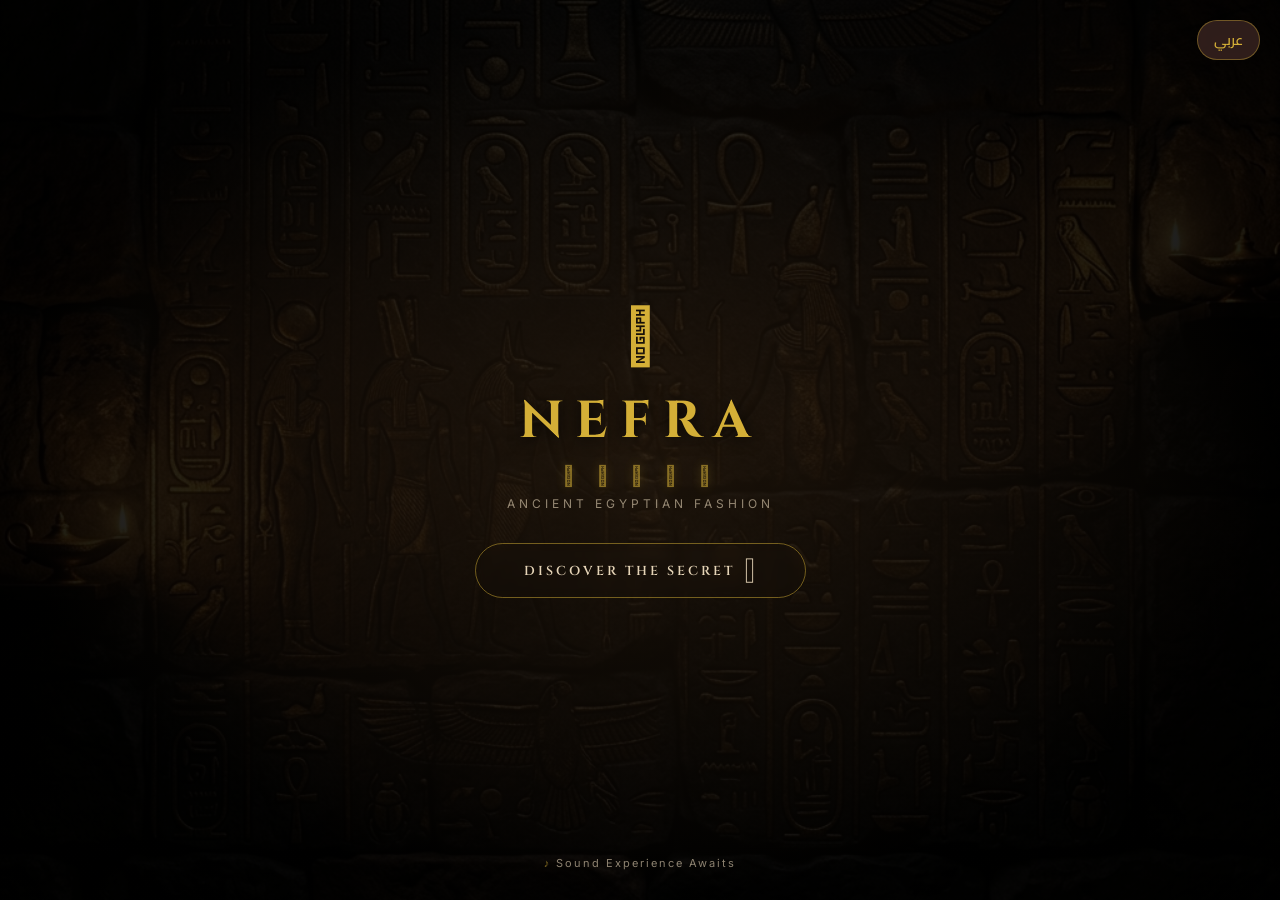
<file: index.html>
<!DOCTYPE html>
<html lang="en" dir="ltr">

<head>
    <meta charset="UTF-8">
    <meta name="viewport" content="width=device-width, initial-scale=1.0">
    <title>NEFRA | Ancient Egyptian Fashion</title>
    <meta name="description" content="NEFRA Linktree - Ancient Egyptian Fashion Brand">
    <link
        href="https://fonts.googleapis.com/css2?family=Cairo:wght@400;700&family=Cinzel:wght@400;700&family=Inter:wght@300;400;600&display=swap"
        rel="stylesheet">
    <link rel="stylesheet" href="styles.css">
</head>

<body>
    <!-- ===== SPLASH SCREEN ===== -->
    <div class="splash-screen" id="splash-screen">
        <div class="splash-bg"></div>
        <div class="splash-hieroglyphs">
            <span>𓀀</span><span>𓁀</span><span>𓂀</span><span>𓃀</span><span>𓄀</span>
            <span>𓅀</span><span>𓆀</span><span>𓇀</span><span>𓈀</span><span>𓉀</span>
            <span>𓊀</span><span>𓋀</span><span>𓌀</span><span>𓍀</span><span>𓎀</span>
        </div>
        <div class="splash-content">
            <div class="splash-ankh">𓋹</div>
            <h1 class="splash-logo">NEFRA</h1>
            <p class="splash-hieroglyphic">𓈖 𓇋 𓆑 𓂋 𓄿</p>
            <p class="splash-tagline" id="splash-tagline">Ancient Egyptian Fashion</p>
            <button class="splash-enter-btn" id="enter-btn" onclick="enterSite()">
                <span class="enter-text" id="splash-enter-text">DISCOVER THE SECRET</span>
                <span class="enter-icon">𓂧</span>
            </button>
        </div>
        <div class="splash-footer-hint">
            <span class="splash-sound-icon">♪</span> <span id="splash-sound-text">Sound Experience Awaits</span>
        </div>
    </div>

    <!-- ===== MAIN SITE ===== -->
    <div class="background-overlay"></div>

    <!-- Top Controls (Global) -->
    <div class="top-controls">
        <button id="lang-toggle-btn" onclick="toggleLanguage()">عربي</button>
        <button id="music-toggle-btn" onclick="toggleMusic()" title="Toggle Music" style="display: none;">
            <span class="music-icon" id="music-icon">𓂀</span>
            <span class="music-waves" id="music-waves">
                <span class="wave"></span>
                <span class="wave"></span>
                <span class="wave"></span>
            </span>
        </button>
    </div>

    <div class="container" id="main-container">



        <header class="profile">
            <div class="logo-container">
                <img src="logo.jpeg" alt="NEFRA Logo" class="logo-image">
            </div>
            <h1 class="brand-name">NEFRA</h1>
            <p class="hieroglyphic-name">𓈖 𓇋 𓆑 𓂋 𓄿</p>
            <p class="brand-tagline" id="tagline">
                <span id="tagline-text">From the banks of the Nile to your wardrobe. Unleash your inner deity with
                    NEFRA.</span>
                <span class="ankh-symbol">𓋹</span>
            </p>
        </header>

        <main class="links">
            <a href="https://www.instagram.com/nefra222/" target="_blank" class="link-btn">
                <span class="icon">
                    <svg viewBox="0 0 24 24" width="24" height="24" stroke="currentColor" stroke-width="2" fill="none"
                        stroke-linecap="round" stroke-linejoin="round">
                        <rect x="2" y="2" width="20" height="20" rx="5" ry="5"></rect>
                        <path d="M16 11.37A4 4 0 1 1 12.63 8 4 4 0 0 1 16 11.37z"></path>
                        <line x1="17.5" y1="6.5" x2="17.51" y2="6.5"></line>
                    </svg>
                </span>
                <span class="link-text" id="ig-text">Instagram</span>
            </a>

            <a href="https://www.tiktok.com/@nefra_7" target="_blank" class="link-btn">
                <span class="icon">
                    <svg viewBox="0 0 24 24" width="24" height="24" stroke="currentColor" stroke-width="2" fill="none"
                        stroke-linecap="round" stroke-linejoin="round">
                        <path d="M9 12a4 4 0 1 0 4 4V4a5 5 0 0 0 5 5"></path>
                    </svg>
                </span>
                <span class="link-text" id="tt-text">TikTok</span>
            </a>
        </main>

        <footer class="footer">
            <p>&copy; <span id="year"></span> <span id="footer-text">NEFRA. All Rights Reserved.</span></p>
        </footer>
    </div>

    <script>
        document.getElementById('year').textContent = new Date().getFullYear();

        /* ===== SPLASH SCREEN LOGIC ===== */
        function enterSite() {
            const splash = document.getElementById('splash-screen');
            splash.classList.add('fade-out');

            // Show the music toggle button
            document.getElementById('music-toggle-btn').style.display = 'flex';

            startMusic();
            setTimeout(() => {
                splash.style.display = 'none';
            }, 1000);
        }

        /* ===== LANGUAGE TOGGLE ===== */
        const translations = {
            en: {
                tagline: "From the banks of the Nile to your wardrobe. Unleash your inner deity with NEFRA.",
                ig: "Instagram",
                tt: "TikTok",
                footer: "NEFRA. All Rights Reserved.",
                btn: "عربي",
                dir: "ltr",
                font: "'Inter', sans-serif",
                splashTagline: "Ancient Egyptian Fashion",
                splashEnter: "DISCOVER THE SECRET",
                splashSound: "Sound Experience Awaits"
            },
            ar: {
                tagline: "من ضفاف النيل إلى خزانة ملابسك. أطلق العنان للإله الذي بداخلك مع نيفرا.",
                ig: "انستجرام",
                tt: "تيك توك",
                footer: "نيفرا. جميع الحقوق محفوظة.",
                btn: "English",
                dir: "rtl",
                font: "'Cairo', sans-serif",
                splashTagline: "أزياء مصرية قديمة",
                splashEnter: "اكتشف السر",
                splashSound: "تجربة صوتية في انتظارك"
            }
        };

        let currentLang = 'en';

        function toggleLanguage() {
            currentLang = currentLang === 'en' ? 'ar' : 'en';
            const t = translations[currentLang];

            document.documentElement.lang = currentLang;
            document.body.style.fontFamily = t.font;

            if (currentLang === 'ar') {
                document.body.classList.add('lang-ar');
            } else {
                document.body.classList.remove('lang-ar');
            }

            document.getElementById('tagline-text').textContent = t.tagline;
            document.getElementById('ig-text').textContent = t.ig;
            document.getElementById('tt-text').textContent = t.tt;
            document.getElementById('footer-text').textContent = t.footer;
            document.getElementById('lang-toggle-btn').textContent = t.btn;

            const splashTagline = document.getElementById('splash-tagline');
            if (splashTagline) splashTagline.textContent = t.splashTagline;
            const splashEnter = document.getElementById('splash-enter-text');
            if (splashEnter) splashEnter.textContent = t.splashEnter;
            const splashSound = document.getElementById('splash-sound-text');
            if (splashSound) splashSound.textContent = t.splashSound;
        }

        /* ===== MUSIC PLAYER ===== */
        const audio = new Audio('music.mp3');
        audio.loop = true;
        audio.volume = 0.5;
        let musicPlaying = false;

        function startMusic() {
            audio.play().then(() => {
                musicPlaying = true;
                updateMusicUI(true);
            }).catch(() => { });
        }

        function stopMusic() {
            audio.pause();
            musicPlaying = false;
            updateMusicUI(false);
        }

        function toggleMusic() {
            if (musicPlaying) {
                stopMusic();
            } else {
                startMusic();
            }
        }

        function updateMusicUI(playing) {
            const btn = document.getElementById('music-toggle-btn');
            const waves = document.getElementById('music-waves');
            if (playing) {
                btn.classList.add('playing');
                waves.classList.add('active');
            } else {
                btn.classList.remove('playing');
                waves.classList.remove('active');
            }
        }
    </script>
</body>

</html>
</file>
<file: styles.css>
:root {
    --gold: #D4AF37;
    --gold-dark: #AA8B2C;
    --dark-blue: #000000; /* Black background base */
    --dark-blue-light: #3E2723; /* Dark Brown for hover states */
    --sand: #E6D5B8;
    --glass-bg: rgba(62, 39, 35, 0.75); /* Dark Brown glass */
    --glass-border: rgba(212, 175, 55, 0.4);
}

* {
    margin: 0;
    padding: 0;
    box-sizing: border-box;
}

body {
    font-family: 'Inter', sans-serif;
    color: var(--sand);
    min-height: 100vh;
    display: flex;
    justify-content: center;
    align-items: center;
    background-color: var(--dark-blue);
    background-image: url('bg_brown.png');
    background-size: cover;
    background-position: center;
    background-attachment: fixed;
    position: relative;
    overflow-x: hidden;
}

/* Dark overlay to make the content pop against the busy hieroglyphic background */
.background-overlay {
    position: absolute;
    top: 0;
    left: 0;
    width: 100%;
    height: 100%;
    background: rgba(0, 0, 0, 0.47); /* لاير شفافة رمادية (رصاصي) */
    z-index: 1;
}

.container {
    position: relative;
    z-index: 2;
    width: 100%;
    max-width: 480px;
    padding: 40px 20px;
    display: flex;
    flex-direction: column;
    align-items: center;
    justify-content: center;
    min-height: 100vh;
}

.profile {
    text-align: center;
    margin-bottom: 40px;
    animation: fadeInDown 1s ease-out forwards;
}

.logo-container {
    width: 120px;
    height: 120px;
    margin: 0 auto 20px;
    border-radius: 50%;
    background: linear-gradient(135deg, var(--gold), var(--gold-dark));
    padding: 3px;
    box-shadow: 0 0 20px rgba(212, 175, 55, 0.4);
    animation: pulseGlow 3s infinite alternate;
}

.logo-image {
    width: 100%;
    height: 100%;
    border-radius: 50%;
    object-fit: cover;
}

.brand-name {
    font-family: 'Cinzel', serif;
    font-size: 36px;
    font-weight: 700;
    color: var(--gold);
    letter-spacing: 4px;
    margin-bottom: 2px;
    text-shadow: 0 2px 10px rgba(0,0,0,0.5);
}

.hieroglyphic-name {
    font-size: 22px;
    color: var(--gold);
    letter-spacing: 6px;
    margin-bottom: 10px;
    opacity: 0.85;
    text-shadow: 0 0 12px rgba(212, 175, 55, 0.6), 0 2px 6px rgba(0,0,0,0.4);
    animation: hieroglyphFade 2s ease-out forwards, textPulseGlow 2.5s ease-in-out 2s infinite alternate;
}

@keyframes hieroglyphFade {
    from { opacity: 0; letter-spacing: 12px; }
    to { opacity: 0.85; letter-spacing: 6px; }
}

.brand-tagline {
    font-size: 14px;
    color: var(--sand);
    opacity: 0.8;
    letter-spacing: 2px;
    text-transform: uppercase;
}

.links {
    width: 100%;
    display: flex;
    flex-direction: column;
    gap: 20px;
}

.link-btn {
    display: flex;
    align-items: center;
    justify-content: center;
    position: relative;
    padding: 18px 24px;
    text-decoration: none;
    color: var(--gold);
    font-family: 'Cinzel', serif;
    font-weight: 600;
    font-size: 18px;
    letter-spacing: 2px;
    background: var(--glass-bg);
    border: 1px solid var(--glass-border);
    border-radius: 12px;
    backdrop-filter: blur(10px);
    -webkit-backdrop-filter: blur(10px);
    box-shadow: 0 8px 32px rgba(0, 0, 0, 0.3);
    transition: all 0.3s cubic-bezier(0.25, 0.8, 0.25, 1);
    opacity: 0;
    transform: translateY(20px);
    animation: fadeInUp 0.6s ease-out forwards;
}

.link-btn:nth-child(1) { animation-delay: 0.3s; }
.link-btn:nth-child(2) { animation-delay: 0.5s; }

.link-btn .icon {
    position: absolute;
    left: 24px;
    display: flex;
    align-items: center;
    color: var(--gold);
    transition: all 0.3s ease;
}

.link-btn:hover {
    transform: translateY(-5px);
    background: var(--dark-blue-light);
    border-color: var(--gold);
    box-shadow: 0 15px 35px rgba(212, 175, 55, 0.2), 0 0 15px rgba(212, 175, 55, 0.1) inset;
    color: #fff;
}

.link-btn:hover .icon {
    transform: scale(1.1) rotate(5deg);
    color: #fff;
}

.footer {
    margin-top: 40px;
    font-size: 12px;
    opacity: 0.6;
    letter-spacing: 1px;
    text-align: center;
    animation: fadeIn 1s ease-out 1s forwards;
    opacity: 0;
}

/* Animations */
@keyframes fadeInDown {
    from { opacity: 0; transform: translateY(-30px); }
    to { opacity: 1; transform: translateY(0); }
}

@keyframes fadeInUp {
    from { opacity: 0; transform: translateY(20px); }
    to { opacity: 1; transform: translateY(0); }
}

@keyframes fadeIn {
    from { opacity: 0; }
    to { opacity: 0.6; }
}

@keyframes pulseGlow {
    from { box-shadow: 0 0 10px rgba(212, 175, 55, 0.2); }
    to { box-shadow: 0 0 25px rgba(212, 175, 55, 0.6); }
}

/* Top Controls */
.top-controls {
    position: fixed;
    top: 20px;
    right: 20px;
    z-index: 10000;
    display: flex;
    align-items: center;
    gap: 12px;
}

#lang-toggle-btn {
    background: var(--glass-bg);
    border: 1px solid var(--glass-border);
    color: var(--gold);
    font-family: 'Cairo', 'Inter', sans-serif;
    font-size: 14px;
    padding: 6px 16px;
    border-radius: 20px;
    cursor: pointer;
    backdrop-filter: blur(10px);
    transition: all 0.3s ease;
    font-weight: 600;
}

#lang-toggle-btn:hover {
    background: var(--gold);
    color: var(--dark-blue);
    box-shadow: 0 0 10px rgba(212, 175, 55, 0.5);
}

/* Ankh Symbol */
.ankh-symbol {
    font-size: 1.4em;
    color: var(--gold);
    display: inline-block;
    vertical-align: middle;
    margin-left: 5px;
    margin-right: 5px;
    animation: textPulseGlow 1.5s ease-in-out infinite alternate;
}

@keyframes textPulseGlow {
    from { 
        text-shadow: 0 0 5px rgba(212, 175, 55, 0.5); 
        color: var(--gold);
        transform: scale(1);
    }
    to { 
        text-shadow: 
            0 0 10px rgba(255, 255, 255, 0.9), 
            0 0 20px rgba(255, 215, 0, 1), 
            0 0 30px rgba(212, 175, 55, 0.8); 
        color: #fffde7; /* ساطع جداً يميل للأبيض */
        transform: scale(1.15);
    }
}

/* Music Toggle Button */

#music-toggle-btn {
    display: flex;
    align-items: center;
    gap: 6px;
    background: var(--glass-bg);
    border: 1px solid var(--glass-border);
    color: var(--gold);
    font-size: 18px;
    padding: 10px 14px;
    border-radius: 50px;
    cursor: pointer;
    backdrop-filter: blur(10px);
    -webkit-backdrop-filter: blur(10px);
    transition: all 0.4s cubic-bezier(0.25, 0.8, 0.25, 1);
    box-shadow: 0 4px 20px rgba(0, 0, 0, 0.3);
    animation: fadeInUp 0.6s ease-out 1.2s both;
}

#music-toggle-btn:hover {
    background: rgba(212, 175, 55, 0.15);
    border-color: var(--gold);
    box-shadow: 0 0 20px rgba(212, 175, 55, 0.3), 0 4px 20px rgba(0, 0, 0, 0.3);
    transform: translateY(-2px);
}

#music-toggle-btn.playing {
    border-color: var(--gold);
    box-shadow: 0 0 15px rgba(212, 175, 55, 0.25);
}

.music-icon {
    font-size: 20px;
    line-height: 1;
    transition: transform 0.3s ease;
}

#music-toggle-btn:hover .music-icon {
    transform: scale(1.15);
}

.music-waves {
    display: flex;
    align-items: flex-end;
    gap: 2px;
    height: 16px;
    padding-left: 2px;
}

.music-waves .wave {
    display: block;
    width: 3px;
    height: 4px;
    background: var(--gold);
    border-radius: 2px;
    transition: height 0.3s ease;
}

.music-waves .wave:nth-child(1) { height: 4px; }
.music-waves .wave:nth-child(2) { height: 7px; }
.music-waves .wave:nth-child(3) { height: 4px; }

.music-waves.active .wave {
    animation: soundWave 0.8s ease-in-out infinite alternate;
}

.music-waves.active .wave:nth-child(1) { animation-delay: 0s; }
.music-waves.active .wave:nth-child(2) { animation-delay: 0.2s; }
.music-waves.active .wave:nth-child(3) { animation-delay: 0.4s; }

@keyframes soundWave {
    0%   { height: 4px; }
    50%  { height: 14px; }
    100% { height: 6px; }
}

/* ===== SPLASH SCREEN ===== */
.splash-screen {
    position: fixed;
    top: 0;
    left: 0;
    width: 100%;
    height: 100%;
    z-index: 9999;
    display: flex;
    flex-direction: column;
    align-items: center;
    justify-content: center;
    transition: opacity 0.8s ease, transform 0.8s ease;
}

.splash-screen.fade-out {
    opacity: 0;
    transform: scale(1.05);
    pointer-events: none;
}

.splash-bg {
    position: absolute;
    top: 0;
    left: 0;
    width: 100%;
    height: 100%;
    background: 
        radial-gradient(ellipse at center, rgba(30, 20, 10, 0.899) 0%, rgba(0, 0, 0, 0.877) 70%),
        url('bg_brown.png');
    background-size: cover;
    background-position: center;
    z-index: -1;
}

.splash-hieroglyphs {
    position: absolute;
    top: 0;
    left: 0;
    width: 100%;
    height: 100%;
    overflow: hidden;
    z-index: 0;
    pointer-events: none;
}

.splash-hieroglyphs span {
    position: absolute;
    color: var(--gold);
    opacity: 0;
    font-size: 28px;
    animation: floatHiero 5s ease-in-out infinite;
    filter: brightness(1.5);
}

.splash-hieroglyphs span:nth-child(1)  { left: 5%;  top: 10%; animation-delay: 0s; font-size: 24px; }
.splash-hieroglyphs span:nth-child(2)  { left: 15%; top: 75%; animation-delay: 0.6s; font-size: 20px; }
.splash-hieroglyphs span:nth-child(3)  { left: 25%; top: 30%; animation-delay: 1.2s; font-size: 32px; }
.splash-hieroglyphs span:nth-child(4)  { left: 35%; top: 85%; animation-delay: 1.8s; font-size: 18px; }
.splash-hieroglyphs span:nth-child(5)  { left: 48%; top: 5%;  animation-delay: 2.4s; font-size: 26px; }
.splash-hieroglyphs span:nth-child(6)  { left: 55%; top: 65%; animation-delay: 3.0s; font-size: 22px; }
.splash-hieroglyphs span:nth-child(7)  { left: 65%; top: 20%; animation-delay: 3.6s; font-size: 30px; }
.splash-hieroglyphs span:nth-child(8)  { left: 75%; top: 80%; animation-delay: 4.2s; font-size: 20px; }
.splash-hieroglyphs span:nth-child(9)  { left: 82%; top: 40%; animation-delay: 4.8s; font-size: 28px; }
.splash-hieroglyphs span:nth-child(10) { left: 90%; top: 15%; animation-delay: 5.4s; font-size: 24px; }
.splash-hieroglyphs span:nth-child(11) { left: 10%; top: 50%; animation-delay: 0.3s; font-size: 26px; }
.splash-hieroglyphs span:nth-child(12) { left: 40%; top: 45%; animation-delay: 2.1s; font-size: 20px; }
.splash-hieroglyphs span:nth-child(13) { left: 70%; top: 55%; animation-delay: 3.3s; font-size: 22px; }
.splash-hieroglyphs span:nth-child(14) { left: 88%; top: 70%; animation-delay: 4.5s; font-size: 18px; }
.splash-hieroglyphs span:nth-child(15) { left: 50%; top: 90%; animation-delay: 5.7s; font-size: 24px; }

@keyframes floatHiero {
    0%   { opacity: 0; transform: translateY(0) scale(0.8); text-shadow: none; }
    20%  { opacity: 0.5; text-shadow: 0 0 8px rgba(212, 175, 55, 0.6), 0 0 20px rgba(255, 215, 0, 0.3); }
    50%  { opacity: 0.6; transform: translateY(-20px) scale(1); text-shadow: 0 0 12px rgba(255, 215, 0, 0.8), 0 0 30px rgba(212, 175, 55, 0.5), 0 0 50px rgba(212, 175, 55, 0.2); }
    80%  { opacity: 0.45; text-shadow: 0 0 8px rgba(212, 175, 55, 0.6), 0 0 20px rgba(255, 215, 0, 0.3); }
    100% { opacity: 0; transform: translateY(-40px) scale(0.8); text-shadow: none; }
}

.splash-content {
    position: relative;
    z-index: 2;
    text-align: center;
    display: flex;
    flex-direction: column;
    align-items: center;
    gap: 8px;
}

.splash-ankh {
    font-size: 56px;
    color: var(--gold);
    animation: ankhGlow 2.5s ease-in-out infinite alternate;
    margin-bottom: 8px;
}

@keyframes ankhGlow {
    from {
        text-shadow: 0 0 10px rgba(212, 175, 55, 0.3);
        transform: scale(1);
        filter: brightness(1);
    }
    to {
        text-shadow:
            0 0 15px rgba(255, 215, 0, 0.6),
            0 0 30px rgba(212, 175, 55, 0.4),
            0 0 60px rgba(212, 175, 55, 0.2);
        transform: scale(1.08);
        filter: brightness(1.2);
    }
}

.splash-logo {
    font-family: 'Cinzel', serif;
    font-size: 52px;
    font-weight: 700;
    color: var(--gold);
    letter-spacing: 12px;
    text-shadow: 0 2px 15px rgba(0, 0, 0, 0.7);
    animation: fadeInDown 1.2s ease-out;
}

.splash-hieroglyphic {
    font-size: 20px;
    color: var(--gold);
    letter-spacing: 8px;
    opacity: 0.7;
    text-shadow: 0 0 10px rgba(212, 175, 55, 0.4);
    animation: fadeIn 2s ease-out 0.5s both;
}

.splash-tagline {
    font-family: 'Inter', sans-serif;
    font-size: 12px;
    color: var(--sand);
    letter-spacing: 4px;
    text-transform: uppercase;
    opacity: 0.5;
    margin-bottom: 24px;
    animation: fadeIn 2s ease-out 0.8s both;
}

.splash-enter-btn {
    display: flex;
    align-items: center;
    justify-content: center;
    min-width: 260px;
    gap: 10px;
    padding: 14px 48px;
    background: transparent;
    border: 1px solid rgba(212, 175, 55, 0.5);
    color: var(--sand);
    font-family: 'Cinzel', serif;
    font-size: 13px;
    font-weight: 600;
    letter-spacing: 3px;
    border-radius: 50px;
    cursor: pointer;
    transition: all 0.4s cubic-bezier(0.25, 0.8, 0.25, 1);
    animation: fadeInUp 1s ease-out 1.2s both, btnPulse 3s ease-in-out 2.5s infinite;
    text-transform: uppercase;
    backdrop-filter: blur(5px);
}

.splash-enter-btn:hover {
    background: rgba(212, 175, 55, 0.12);
    border-color: var(--gold);
    color: var(--gold);
    box-shadow: 0 0 30px rgba(212, 175, 55, 0.2), 0 0 60px rgba(212, 175, 55, 0.1);
    transform: translateY(-3px);
    letter-spacing: 5px;
}

.enter-icon {
    font-size: 18px;
    transition: transform 0.3s ease;
}

.splash-enter-btn:hover .enter-icon {
    transform: translateX(4px);
}

@keyframes btnPulse {
    0%, 100% { box-shadow: 0 0 0 0 rgba(212, 175, 55, 0); }
    50%      { box-shadow: 0 0 20px 4px rgba(212, 175, 55, 0.15); }
}

.splash-footer-hint {
    position: absolute;
    bottom: 30px;
    left: 0;
    width: 100%;
    text-align: center;
    z-index: 2;
    font-family: 'Inter', sans-serif;
    font-size: 11px;
    color: var(--sand);
    opacity: 0.3;
    letter-spacing: 2px;
    animation: fadeIn 2s ease-out 2s both;
}

.splash-sound-icon {
    display: inline-block;
    animation: soundPulse 1.5s ease-in-out infinite alternate;
    color: var(--gold);
}

@keyframes soundPulse {
    from { opacity: 0.4; transform: scale(1); }
    to   { opacity: 1; transform: scale(1.2); }
}



/* Arabic Font Size Overrides (Keeps Layout LTR) */
body.lang-ar .brand-tagline { font-size: 16px; font-weight: 600; }
body.lang-ar .link-btn { font-size: 20px; font-weight: 700; }
body.lang-ar .footer { font-size: 14px; font-weight: 600; }
body.lang-ar #lang-toggle-btn { font-size: 16px; font-weight: 700; }
body.lang-ar .splash-tagline { font-size: 15px; font-weight: 600; }
body.lang-ar .splash-enter-btn { font-size: 15px; font-weight: 700; }
body.lang-ar .splash-footer-hint { font-size: 13px; font-weight: 600; }

/* Responsive Design */
@media (max-width: 400px) {
    .logo-container {
        width: 100px;
        height: 100px;
    }
    .brand-name {
        font-size: 28px;
    }
    .brand-tagline {
        font-size: 12px;
    }
    .link-btn {
        font-size: 16px;
        padding: 14px 20px;
    }
    .link-btn .icon {
        left: 15px;
    }

    .splash-logo {
        font-size: 38px;
        letter-spacing: 8px;
    }
    .splash-ankh {
        font-size: 42px;
    }
    .splash-enter-btn {
        font-size: 11px;
        padding: 12px 36px;
        letter-spacing: 2px;
        min-width: 220px;
    }
    
    body.lang-ar .brand-tagline { font-size: 14px; }
    body.lang-ar .link-btn { font-size: 18px; }
    body.lang-ar .splash-tagline { font-size: 13px; }
    body.lang-ar .splash-enter-btn { font-size: 13px; }
    body.lang-ar #lang-toggle-btn { font-size: 14px; }
}
</file>
<file: styles_v3.css>
:root {
    --gold: #D4AF37;
    --gold-dark: #AA8B2C;
    --dark-blue: #000000; /* Black background base */
    --dark-blue-light: #3E2723; /* Dark Brown for hover states */
    --sand: #E6D5B8;
    --glass-bg: rgba(62, 39, 35, 0.75); /* Dark Brown glass */
    --glass-border: rgba(212, 175, 55, 0.4);
}

* {
    margin: 0;
    padding: 0;
    box-sizing: border-box;
}

body {
    font-family: 'Inter', sans-serif;
    color: var(--sand);
    min-height: 100vh;
    display: flex;
    justify-content: center;
    align-items: center;
    background-color: var(--dark-blue);
    background-image: url('bg_brown.png');
    background-size: cover;
    background-position: center;
    background-attachment: fixed;
    position: relative;
    overflow-x: hidden;
}

/* Dark overlay to make the content pop against the busy hieroglyphic background */
.background-overlay {
    position: absolute;
    top: 0;
    left: 0;
    width: 100%;
    height: 100%;
    background: rgba(0, 0, 0, 0.47); /* لاير شفافة رمادية (رصاصي) */
    z-index: 1;
}

.container {
    position: relative;
    z-index: 2;
    width: 100%;
    max-width: 480px;
    padding: 40px 20px;
    display: flex;
    flex-direction: column;
    align-items: center;
    justify-content: center;
    min-height: 100vh;
}

.profile {
    text-align: center;
    margin-bottom: 40px;
    animation: fadeInDown 1s ease-out forwards;
}

.logo-container {
    width: 120px;
    height: 120px;
    margin: 0 auto 20px;
    border-radius: 50%;
    background: linear-gradient(135deg, var(--gold), var(--gold-dark));
    padding: 3px;
    box-shadow: 0 0 20px rgba(212, 175, 55, 0.4);
    animation: pulseGlow 3s infinite alternate;
}

.logo-image {
    width: 100%;
    height: 100%;
    border-radius: 50%;
    object-fit: cover;
}

.brand-name {
    font-family: 'Cinzel', serif;
    font-size: 36px;
    font-weight: 700;
    color: var(--gold);
    letter-spacing: 4px;
    margin-bottom: 2px;
    text-shadow: 0 2px 10px rgba(0,0,0,0.5);
}

.hieroglyphic-name {
    font-size: 22px;
    color: var(--gold);
    letter-spacing: 6px;
    margin-bottom: 10px;
    opacity: 0.85;
    text-shadow: 0 0 12px rgba(212, 175, 55, 0.6), 0 2px 6px rgba(0,0,0,0.4);
    animation: hieroglyphFade 2s ease-out forwards, textPulseGlow 2.5s ease-in-out 2s infinite alternate;
}

@keyframes hieroglyphFade {
    from { opacity: 0; letter-spacing: 12px; }
    to { opacity: 0.85; letter-spacing: 6px; }
}

.brand-tagline {
    font-size: 14px;
    color: var(--sand);
    opacity: 0.8;
    letter-spacing: 2px;
    text-transform: uppercase;
}

.links {
    width: 100%;
    display: flex;
    flex-direction: column;
    gap: 20px;
}

.link-btn {
    display: flex;
    align-items: center;
    justify-content: center;
    position: relative;
    padding: 18px 24px;
    text-decoration: none;
    color: var(--gold);
    font-family: 'Cinzel', serif;
    font-weight: 600;
    font-size: 18px;
    letter-spacing: 2px;
    background: var(--glass-bg);
    border: 1px solid var(--glass-border);
    border-radius: 12px;
    backdrop-filter: blur(10px);
    -webkit-backdrop-filter: blur(10px);
    box-shadow: 0 8px 32px rgba(0, 0, 0, 0.3);
    transition: all 0.3s cubic-bezier(0.25, 0.8, 0.25, 1);
    opacity: 0;
    transform: translateY(20px);
    animation: fadeInUp 0.6s ease-out forwards;
}

.link-btn:nth-child(1) { animation-delay: 0.3s; }
.link-btn:nth-child(2) { animation-delay: 0.5s; }

.link-btn .icon {
    position: absolute;
    left: 24px;
    display: flex;
    align-items: center;
    color: var(--gold);
    transition: all 0.3s ease;
}

.link-btn:hover {
    transform: translateY(-5px);
    background: var(--dark-blue-light);
    border-color: var(--gold);
    box-shadow: 0 15px 35px rgba(212, 175, 55, 0.2), 0 0 15px rgba(212, 175, 55, 0.1) inset;
    color: #fff;
}

.link-btn:hover .icon {
    transform: scale(1.1) rotate(5deg);
    color: #fff;
}

.footer {
    margin-top: 40px;
    font-size: 12px;
    opacity: 0.6;
    letter-spacing: 1px;
    text-align: center;
    animation: fadeIn 1s ease-out 1s forwards;
    opacity: 0;
}

/* Animations */
@keyframes fadeInDown {
    from { opacity: 0; transform: translateY(-30px); }
    to { opacity: 1; transform: translateY(0); }
}

@keyframes fadeInUp {
    from { opacity: 0; transform: translateY(20px); }
    to { opacity: 1; transform: translateY(0); }
}

@keyframes fadeIn {
    from { opacity: 0; }
    to { opacity: 0.6; }
}

@keyframes pulseGlow {
    from { box-shadow: 0 0 10px rgba(212, 175, 55, 0.2); }
    to { box-shadow: 0 0 25px rgba(212, 175, 55, 0.6); }
}

/* Top Controls */
.top-controls {
    position: fixed;
    top: 20px;
    right: 20px;
    z-index: 10000;
    display: flex;
    align-items: center;
    gap: 12px;
}

#lang-toggle-btn {
    background: var(--glass-bg);
    border: 1px solid var(--glass-border);
    color: var(--gold);
    font-family: 'Cairo', 'Inter', sans-serif;
    font-size: 14px;
    padding: 6px 16px;
    border-radius: 20px;
    cursor: pointer;
    backdrop-filter: blur(10px);
    transition: all 0.3s ease;
    font-weight: 600;
}

#lang-toggle-btn:hover {
    background: var(--gold);
    color: var(--dark-blue);
    box-shadow: 0 0 10px rgba(212, 175, 55, 0.5);
}

/* Ankh Symbol */
.ankh-symbol {
    font-size: 1.4em;
    color: var(--gold);
    display: inline-block;
    vertical-align: middle;
    margin-left: 5px;
    margin-right: 5px;
    animation: textPulseGlow 1.5s ease-in-out infinite alternate;
}

@keyframes textPulseGlow {
    from { 
        text-shadow: 0 0 5px rgba(212, 175, 55, 0.5); 
        color: var(--gold);
        transform: scale(1);
    }
    to { 
        text-shadow: 
            0 0 10px rgba(255, 255, 255, 0.9), 
            0 0 20px rgba(255, 215, 0, 1), 
            0 0 30px rgba(212, 175, 55, 0.8); 
        color: #fffde7; /* ساطع جداً يميل للأبيض */
        transform: scale(1.15);
    }
}

/* Music Toggle Button */

#music-toggle-btn {
    display: flex;
    align-items: center;
    gap: 6px;
    background: var(--glass-bg);
    border: 1px solid var(--glass-border);
    color: var(--gold);
    font-size: 18px;
    padding: 10px 14px;
    border-radius: 50px;
    cursor: pointer;
    backdrop-filter: blur(10px);
    -webkit-backdrop-filter: blur(10px);
    transition: all 0.4s cubic-bezier(0.25, 0.8, 0.25, 1);
    box-shadow: 0 4px 20px rgba(0, 0, 0, 0.3);
    animation: fadeInUp 0.6s ease-out 1.2s both;
}

#music-toggle-btn:hover {
    background: rgba(212, 175, 55, 0.15);
    border-color: var(--gold);
    box-shadow: 0 0 20px rgba(212, 175, 55, 0.3), 0 4px 20px rgba(0, 0, 0, 0.3);
    transform: translateY(-2px);
}

#music-toggle-btn.playing {
    border-color: var(--gold);
    box-shadow: 0 0 15px rgba(212, 175, 55, 0.25);
}

.music-icon {
    font-size: 20px;
    line-height: 1;
    transition: transform 0.3s ease;
}

#music-toggle-btn:hover .music-icon {
    transform: scale(1.15);
}

.music-waves {
    display: flex;
    align-items: flex-end;
    gap: 2px;
    height: 16px;
    padding-left: 2px;
}

.music-waves .wave {
    display: block;
    width: 3px;
    height: 4px;
    background: var(--gold);
    border-radius: 2px;
    transition: height 0.3s ease;
}

.music-waves .wave:nth-child(1) { height: 4px; }
.music-waves .wave:nth-child(2) { height: 7px; }
.music-waves .wave:nth-child(3) { height: 4px; }

.music-waves.active .wave {
    animation: soundWave 0.8s ease-in-out infinite alternate;
}

.music-waves.active .wave:nth-child(1) { animation-delay: 0s; }
.music-waves.active .wave:nth-child(2) { animation-delay: 0.2s; }
.music-waves.active .wave:nth-child(3) { animation-delay: 0.4s; }

@keyframes soundWave {
    0%   { height: 4px; }
    50%  { height: 14px; }
    100% { height: 6px; }
}

/* ===== SPLASH SCREEN ===== */
.splash-screen {
    position: fixed;
    top: 0;
    left: 0;
    width: 100%;
    height: 100%;
    z-index: 9999;
    display: flex;
    flex-direction: column;
    align-items: center;
    justify-content: center;
    transition: opacity 0.8s ease, transform 0.8s ease;
}

.splash-screen.fade-out {
    opacity: 0;
    transform: scale(1.05);
    pointer-events: none;
}

.splash-bg {
    position: absolute;
    top: 0;
    left: 0;
    width: 100%;
    height: 100%;
    background: 
        radial-gradient(ellipse at center, rgba(30, 20, 10, 0.899) 0%, rgba(0, 0, 0, 0.877) 70%),
        url('bg_brown.png');
    background-size: cover;
    background-position: center;
    z-index: -1;
}

.splash-hieroglyphs {
    position: absolute;
    top: 0;
    left: 0;
    width: 100%;
    height: 100%;
    overflow: hidden;
    z-index: 0;
    pointer-events: none;
}

.splash-hieroglyphs span {
    position: absolute;
    color: var(--gold);
    opacity: 0;
    font-size: 28px;
    animation: floatHiero 5s ease-in-out infinite;
    filter: brightness(1.5);
}

.splash-hieroglyphs span:nth-child(1)  { left: 5%;  top: 10%; animation-delay: 0s; font-size: 24px; }
.splash-hieroglyphs span:nth-child(2)  { left: 15%; top: 75%; animation-delay: 0.6s; font-size: 20px; }
.splash-hieroglyphs span:nth-child(3)  { left: 25%; top: 30%; animation-delay: 1.2s; font-size: 32px; }
.splash-hieroglyphs span:nth-child(4)  { left: 35%; top: 85%; animation-delay: 1.8s; font-size: 18px; }
.splash-hieroglyphs span:nth-child(5)  { left: 48%; top: 5%;  animation-delay: 2.4s; font-size: 26px; }
.splash-hieroglyphs span:nth-child(6)  { left: 55%; top: 65%; animation-delay: 3.0s; font-size: 22px; }
.splash-hieroglyphs span:nth-child(7)  { left: 65%; top: 20%; animation-delay: 3.6s; font-size: 30px; }
.splash-hieroglyphs span:nth-child(8)  { left: 75%; top: 80%; animation-delay: 4.2s; font-size: 20px; }
.splash-hieroglyphs span:nth-child(9)  { left: 82%; top: 40%; animation-delay: 4.8s; font-size: 28px; }
.splash-hieroglyphs span:nth-child(10) { left: 90%; top: 15%; animation-delay: 5.4s; font-size: 24px; }
.splash-hieroglyphs span:nth-child(11) { left: 10%; top: 50%; animation-delay: 0.3s; font-size: 26px; }
.splash-hieroglyphs span:nth-child(12) { left: 40%; top: 45%; animation-delay: 2.1s; font-size: 20px; }
.splash-hieroglyphs span:nth-child(13) { left: 70%; top: 55%; animation-delay: 3.3s; font-size: 22px; }
.splash-hieroglyphs span:nth-child(14) { left: 88%; top: 70%; animation-delay: 4.5s; font-size: 18px; }
.splash-hieroglyphs span:nth-child(15) { left: 50%; top: 90%; animation-delay: 5.7s; font-size: 24px; }

@keyframes floatHiero {
    0%   { opacity: 0; transform: translateY(0) scale(0.8); text-shadow: none; }
    20%  { opacity: 0.5; text-shadow: 0 0 8px rgba(212, 175, 55, 0.6), 0 0 20px rgba(255, 215, 0, 0.3); }
    50%  { opacity: 0.6; transform: translateY(-20px) scale(1); text-shadow: 0 0 12px rgba(255, 215, 0, 0.8), 0 0 30px rgba(212, 175, 55, 0.5), 0 0 50px rgba(212, 175, 55, 0.2); }
    80%  { opacity: 0.45; text-shadow: 0 0 8px rgba(212, 175, 55, 0.6), 0 0 20px rgba(255, 215, 0, 0.3); }
    100% { opacity: 0; transform: translateY(-40px) scale(0.8); text-shadow: none; }
}

.splash-content {
    position: relative;
    z-index: 2;
    text-align: center;
    display: flex;
    flex-direction: column;
    align-items: center;
    gap: 8px;
}

.splash-ankh {
    font-size: 56px;
    color: var(--gold);
    animation: ankhGlow 2.5s ease-in-out infinite alternate;
    margin-bottom: 8px;
}

@keyframes ankhGlow {
    from {
        text-shadow: 0 0 10px rgba(212, 175, 55, 0.3);
        transform: scale(1);
        filter: brightness(1);
    }
    to {
        text-shadow:
            0 0 15px rgba(255, 215, 0, 0.6),
            0 0 30px rgba(212, 175, 55, 0.4),
            0 0 60px rgba(212, 175, 55, 0.2);
        transform: scale(1.08);
        filter: brightness(1.2);
    }
}

.splash-logo {
    font-family: 'Cinzel', serif;
    font-size: 52px;
    font-weight: 700;
    color: var(--gold);
    letter-spacing: 12px;
    text-shadow: 0 2px 15px rgba(0, 0, 0, 0.7);
    animation: fadeInDown 1.2s ease-out;
}

.splash-hieroglyphic {
    font-size: 20px;
    color: var(--gold);
    letter-spacing: 8px;
    opacity: 0.7;
    text-shadow: 0 0 10px rgba(212, 175, 55, 0.4);
    animation: fadeIn 2s ease-out 0.5s both;
}

.splash-tagline {
    font-family: 'Inter', sans-serif;
    font-size: 12px;
    color: var(--sand);
    letter-spacing: 4px;
    text-transform: uppercase;
    opacity: 0.5;
    margin-bottom: 24px;
    animation: fadeIn 2s ease-out 0.8s both;
}

.splash-enter-btn {
    display: flex;
    align-items: center;
    justify-content: center;
    min-width: 260px;
    gap: 10px;
    padding: 14px 48px;
    background: transparent;
    border: 1px solid rgba(212, 175, 55, 0.5);
    color: var(--sand);
    font-family: 'Cinzel', serif;
    font-size: 13px;
    font-weight: 600;
    letter-spacing: 3px;
    border-radius: 50px;
    cursor: pointer;
    transition: all 0.4s cubic-bezier(0.25, 0.8, 0.25, 1);
    animation: fadeInUp 1s ease-out 1.2s both, btnPulse 3s ease-in-out 2.5s infinite;
    text-transform: uppercase;
    backdrop-filter: blur(5px);
}

.splash-enter-btn:hover {
    background: rgba(212, 175, 55, 0.12);
    border-color: var(--gold);
    color: var(--gold);
    box-shadow: 0 0 30px rgba(212, 175, 55, 0.2), 0 0 60px rgba(212, 175, 55, 0.1);
    transform: translateY(-3px);
    letter-spacing: 5px;
}

.enter-icon {
    font-size: 18px;
    transition: transform 0.3s ease;
}

.splash-enter-btn:hover .enter-icon {
    transform: translateX(4px);
}

@keyframes btnPulse {
    0%, 100% { box-shadow: 0 0 0 0 rgba(212, 175, 55, 0); }
    50%      { box-shadow: 0 0 20px 4px rgba(212, 175, 55, 0.15); }
}

.splash-footer-hint {
    position: absolute;
    bottom: 30px;
    left: 0;
    width: 100%;
    text-align: center;
    z-index: 2;
    font-family: 'Inter', sans-serif;
    font-size: 11px;
    color: var(--sand);
    opacity: 0.3;
    letter-spacing: 2px;
    animation: fadeIn 2s ease-out 2s both;
}

.splash-sound-icon {
    display: inline-block;
    animation: soundPulse 1.5s ease-in-out infinite alternate;
    color: var(--gold);
}

@keyframes soundPulse {
    from { opacity: 0.4; transform: scale(1); }
    to   { opacity: 1; transform: scale(1.2); }
}



/* Arabic Font Size Overrides (Keeps Layout LTR) */
body.lang-ar .brand-tagline { font-size: 16px; font-weight: 600; }
body.lang-ar .link-btn { font-size: 20px; font-weight: 700; }
body.lang-ar .footer { font-size: 14px; font-weight: 600; }
body.lang-ar #lang-toggle-btn { font-size: 16px; font-weight: 700; }
body.lang-ar .splash-tagline { font-size: 15px; font-weight: 600; }
body.lang-ar .splash-enter-btn { font-size: 15px; font-weight: 700; }
body.lang-ar .splash-footer-hint { font-size: 13px; font-weight: 600; }

/* Responsive Design */
@media (max-width: 400px) {
    .logo-container {
        width: 100px;
        height: 100px;
    }
    .brand-name {
        font-size: 28px;
    }
    .brand-tagline {
        font-size: 12px;
    }
    .link-btn {
        font-size: 16px;
        padding: 14px 20px;
    }
    .link-btn .icon {
        left: 15px;
    }

    .splash-logo {
        font-size: 38px;
        letter-spacing: 8px;
    }
    .splash-ankh {
        font-size: 42px;
    }
    .splash-enter-btn {
        font-size: 11px;
        padding: 12px 36px;
        letter-spacing: 2px;
        min-width: 220px;
    }
    
    body.lang-ar .brand-tagline { font-size: 14px; }
    body.lang-ar .link-btn { font-size: 18px; }
    body.lang-ar .splash-tagline { font-size: 13px; }
    body.lang-ar .splash-enter-btn { font-size: 13px; }
    body.lang-ar #lang-toggle-btn { font-size: 14px; }
}
</file>
